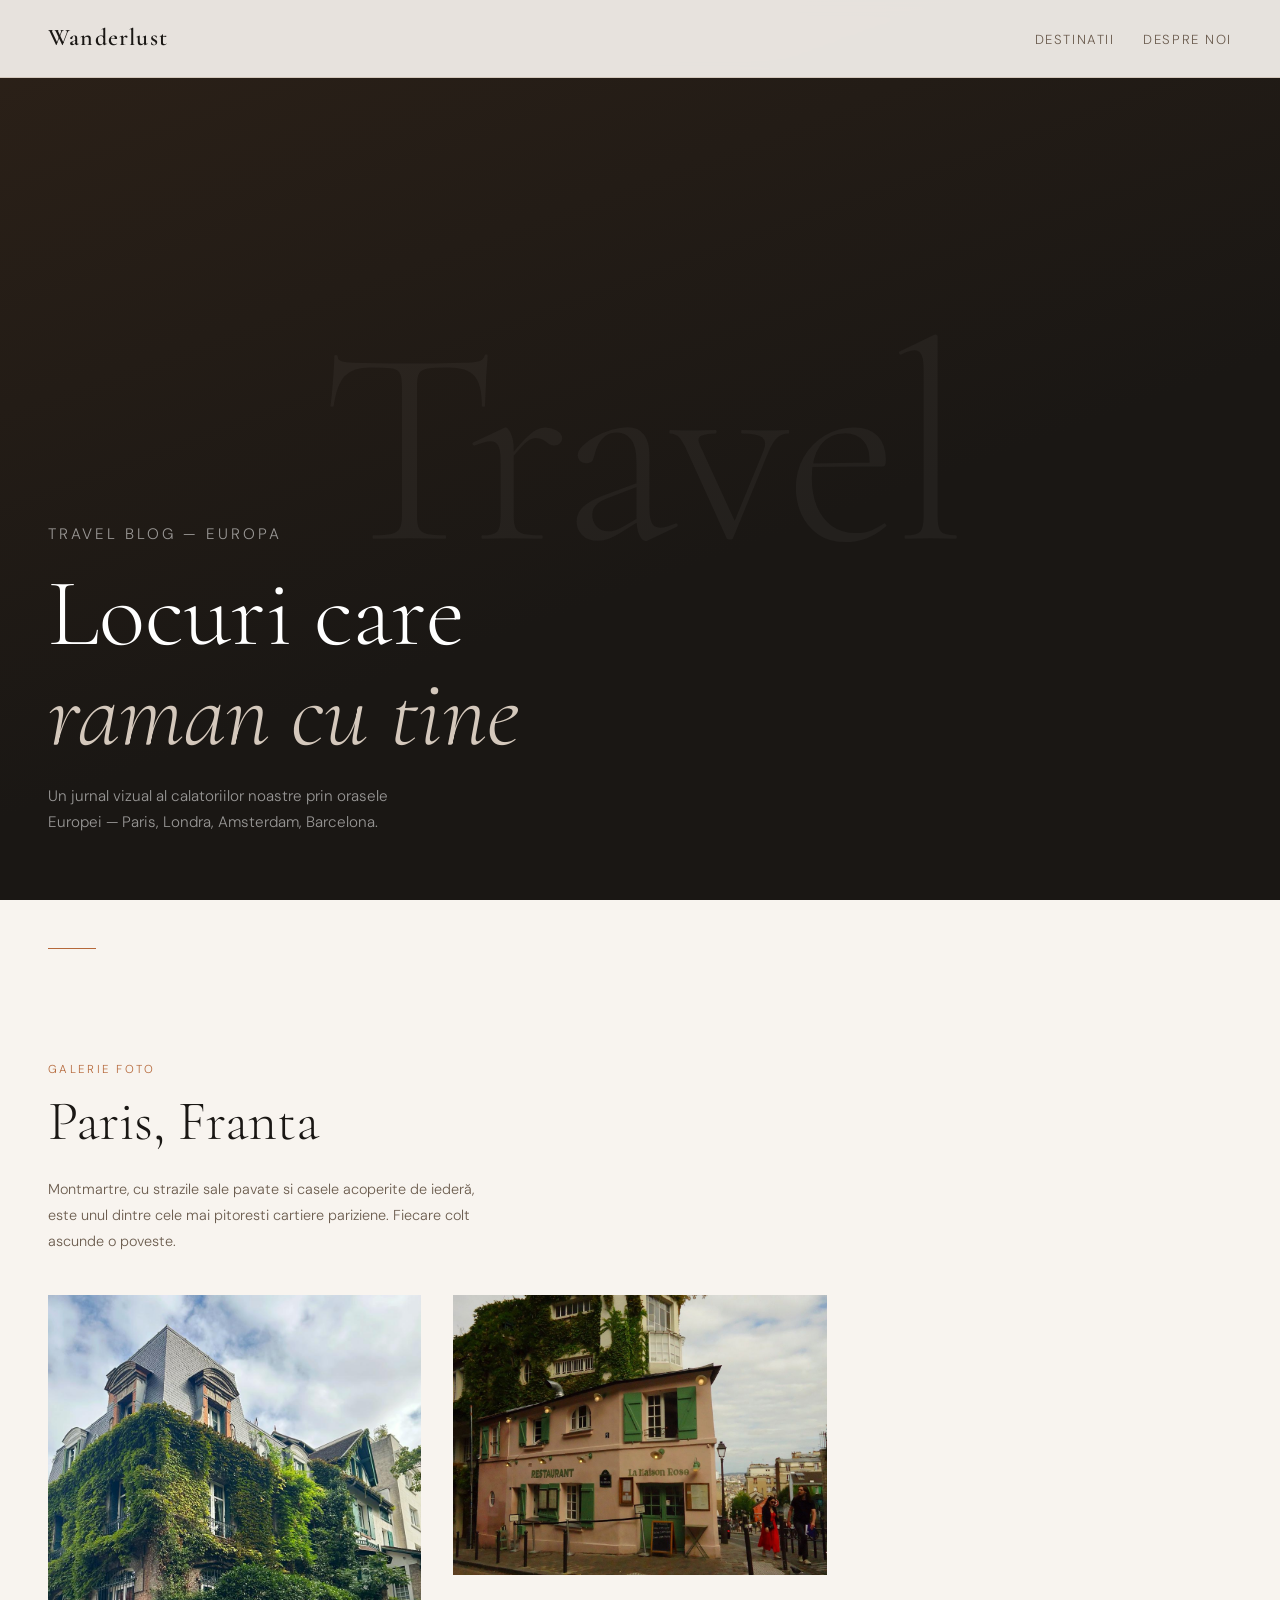
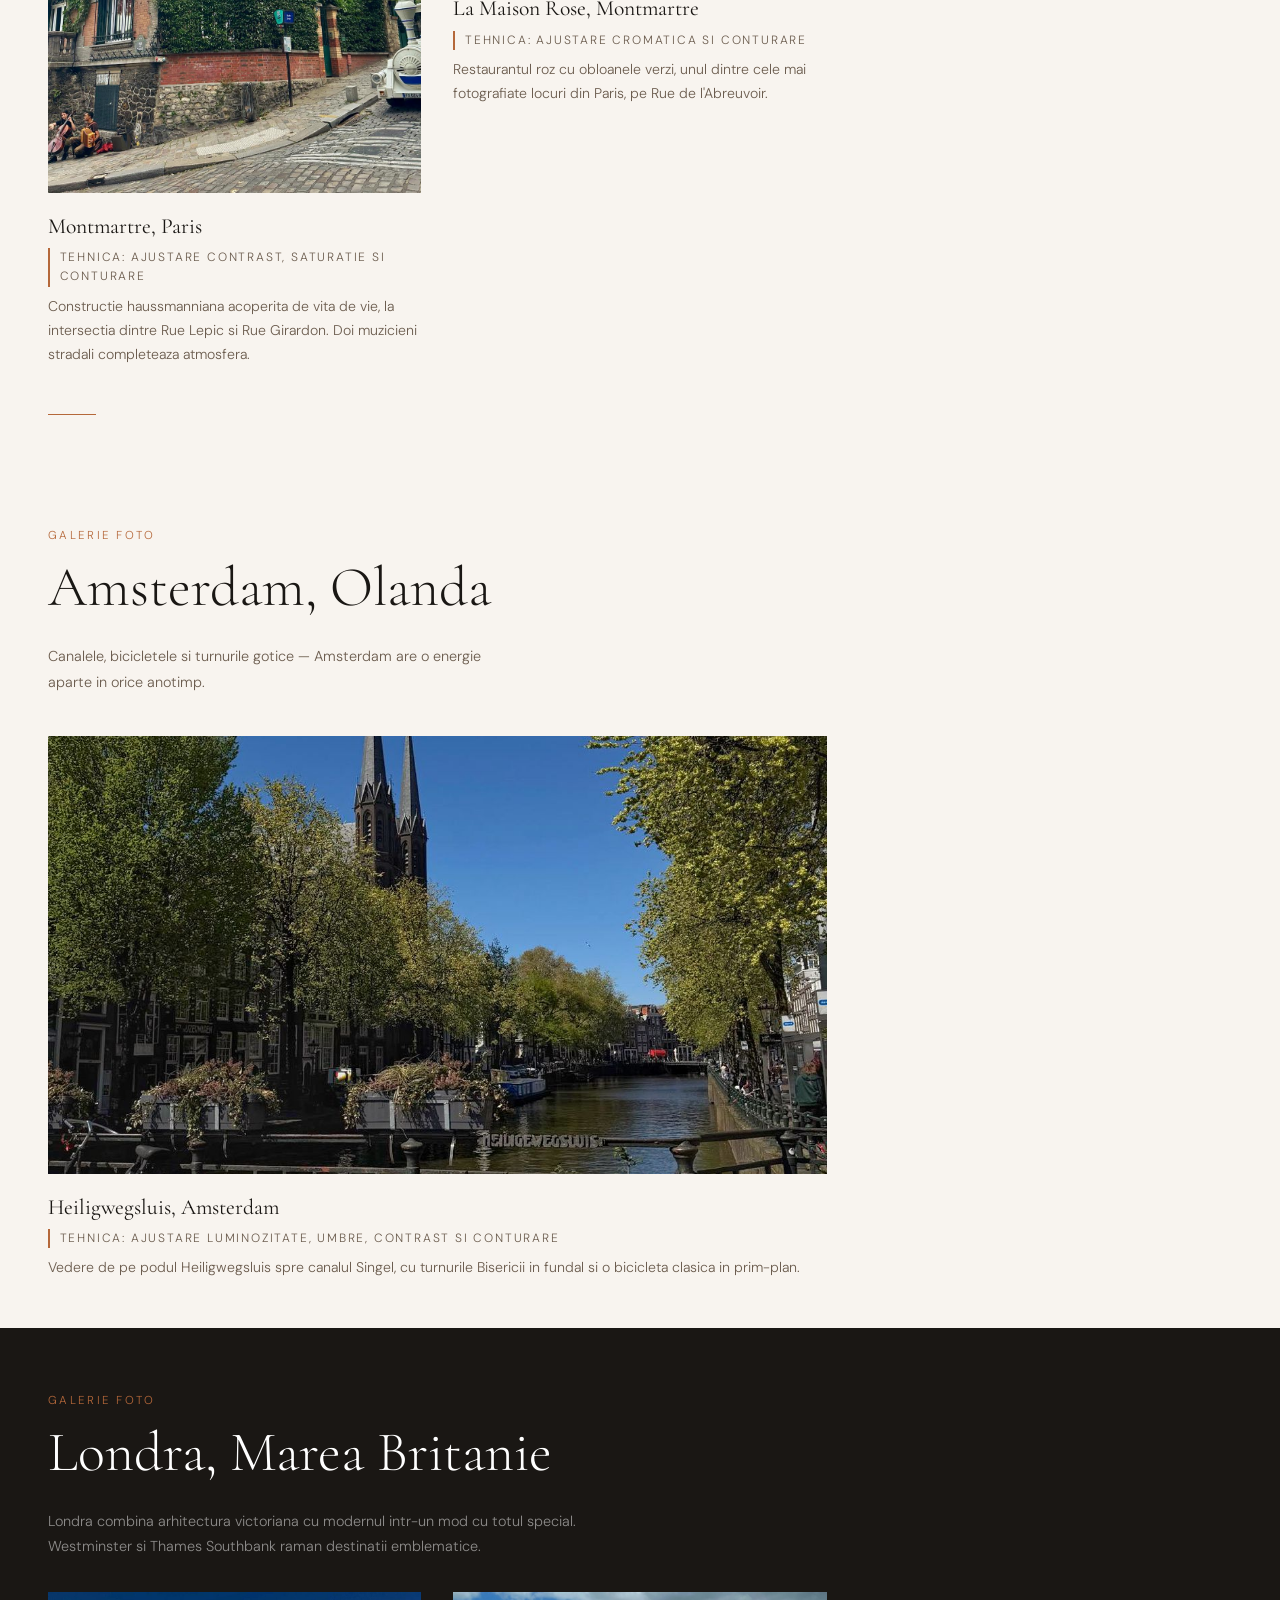
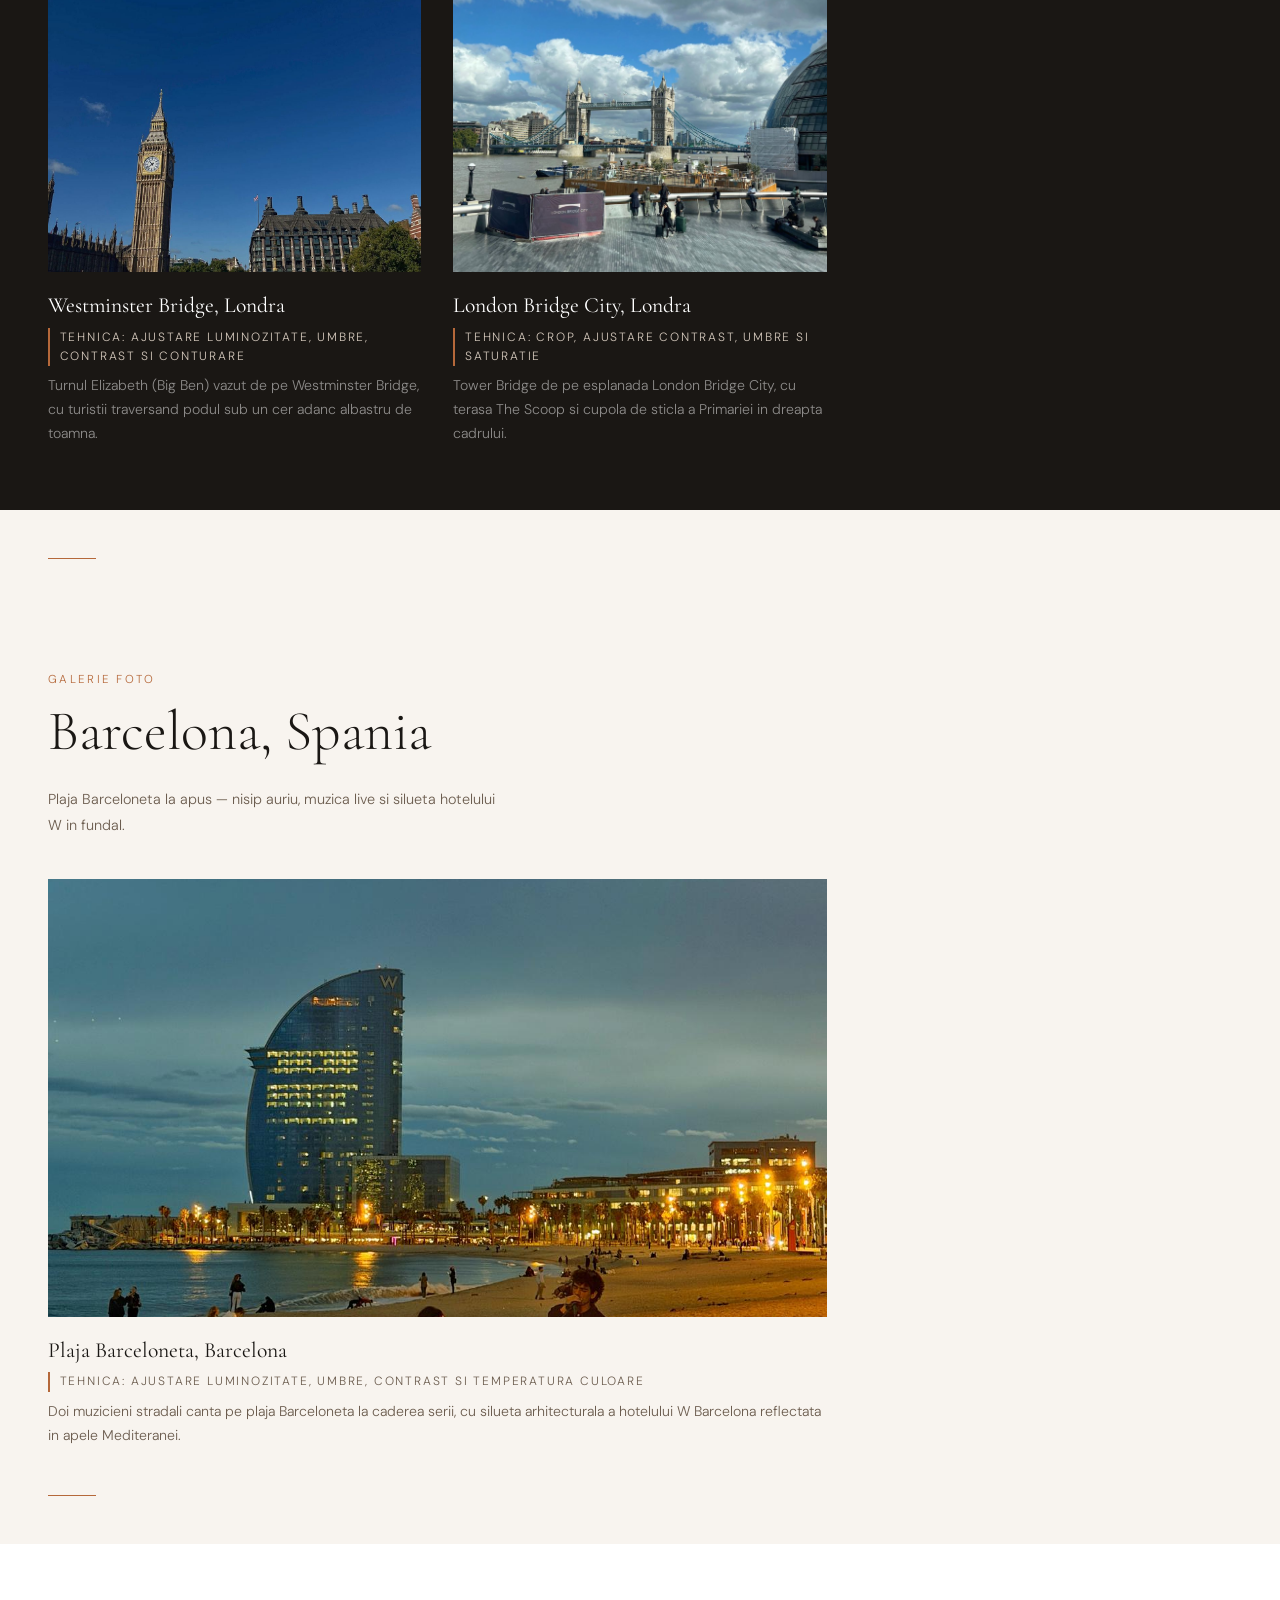
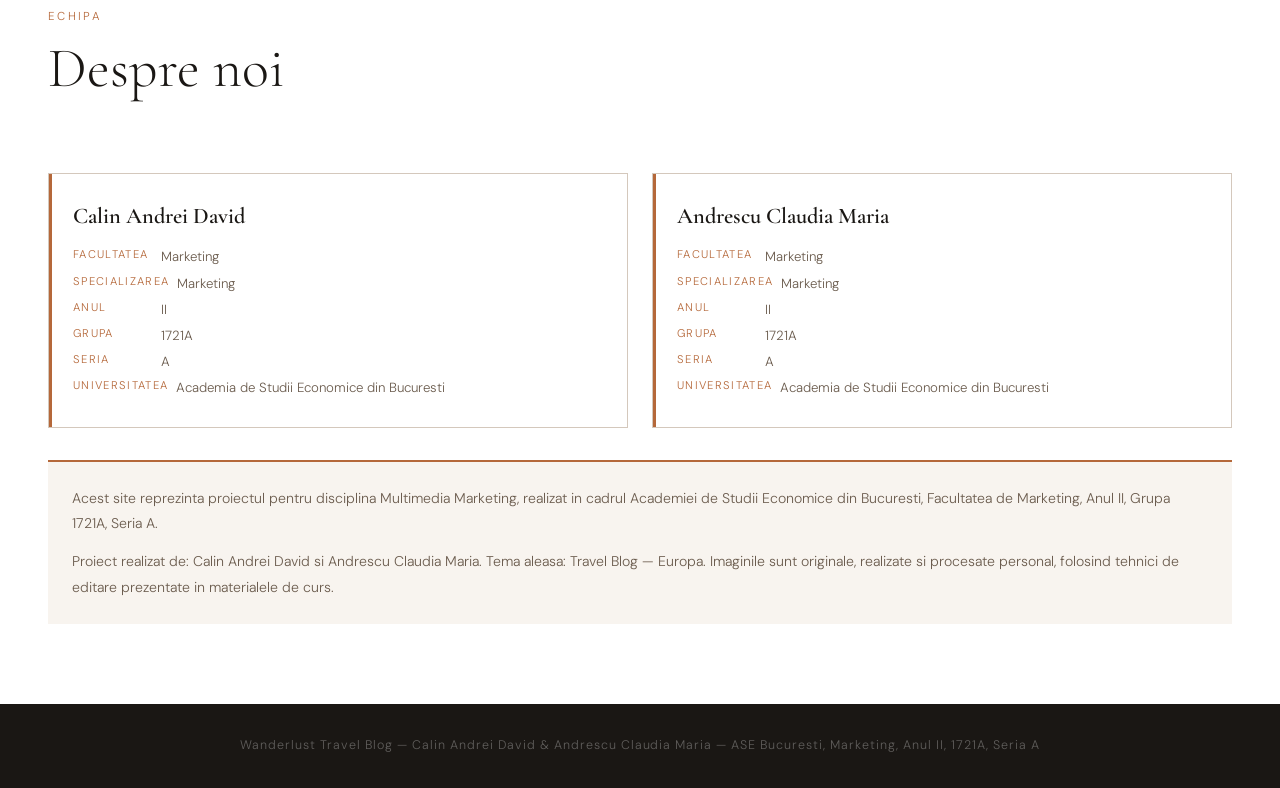
<file: index.html>
<!DOCTYPE html>
<html lang="ro">
<head>
  <meta charset="UTF-8">
  <meta name="viewport" content="width=device-width, initial-scale=1.0">
  <title>Wanderlust — Travel Blog</title>
  <link rel="preconnect" href="https://fonts.googleapis.com">
  <link rel="preconnect" href="https://fonts.gstatic.com" crossorigin>
  <link href="https://fonts.googleapis.com/css2?family=Cormorant+Garamond:ital,wght@0,300;0,400;0,600;1,300;1,400&family=DM+Sans:wght@300;400;500&display=swap" rel="stylesheet">
  <link rel="stylesheet" href="style.css">
</head>
<body>

<nav>
  <a class="nav-logo" href="#top">Wanderlust</a>
  <ul class="nav-links">
    <li><a href="#destinations">Destinatii</a></li>
    <li><a href="#despre-noi">Despre noi</a></li>
  </ul>
</nav>

<section class="hero" id="top">
  <div class="hero-bg-text">Travel</div>
  <div class="hero-content">
    <p class="hero-tag">Travel Blog — Europa</p>
    <h1>Locuri care<br><em>raman cu tine</em></h1>
    <p>Un jurnal vizual al calatoriilor noastre prin orasele Europei — Paris, Londra, Amsterdam, Barcelona.</p>
  </div>
</section>

<div class="divider"></div>

<section id="destinations">
  <div class="section-header">
    <p class="section-tag">Galerie foto</p>
    <h2 class="section-title">Paris, Franta</h2>
  </div>
  <p class="destinations-intro">Montmartre, cu strazile sale pavate si casele acoperite de iederă, este unul dintre cele mai pitoresti cartiere pariziene. Fiecare colt ascunde o poveste.</p>

  <div class="photo-grid">
    <div class="photo-card tall">
      <img src="images/tehnica_contrast_saturatie_conturare.jpeg" alt="Montmartre, Paris - cladire acoperita cu iederă">
      <div class="photo-meta">
        <p class="photo-location">Montmartre, Paris</p>
        <p class="photo-technique">Tehnica: ajustare contrast, saturatie si conturare</p>
        <p class="photo-desc">Constructie haussmanniana acoperita de vita de vie, la intersectia dintre Rue Lepic si Rue Girardon. Doi muzicieni stradali completeaza atmosfera.</p>
      </div>
    </div>
    <div class="photo-card">
      <img src="images/tehnica_cromatica_conturare.jpeg" alt="La Maison Rose, Montmartre">
      <div class="photo-meta">
        <p class="photo-location">La Maison Rose, Montmartre</p>
        <p class="photo-technique">Tehnica: ajustare cromatica si conturare</p>
        <p class="photo-desc">Restaurantul roz cu obloanele verzi, unul dintre cele mai fotografiate locuri din Paris, pe Rue de l'Abreuvoir.</p>
      </div>
    </div>
  </div>
</section>

<div class="divider"></div>

<section>
  <div class="section-header">
    <p class="section-tag">Galerie foto</p>
    <h2 class="section-title">Amsterdam, Olanda</h2>
  </div>
  <p class="destinations-intro">Canalele, bicicletele si turnurile gotice — Amsterdam are o energie aparte in orice anotimp.</p>

  <div class="photo-grid">
    <div class="photo-card wide">
      <img src="images/tehnica_luminozitate_umbre_contrast_conturare_2.jpeg" alt="Canal Amsterdam cu turnuri gotice">
      <div class="photo-meta">
        <p class="photo-location">Heiligwegsluis, Amsterdam</p>
        <p class="photo-technique">Tehnica: ajustare luminozitate, umbre, contrast si conturare</p>
        <p class="photo-desc">Vedere de pe podul Heiligwegsluis spre canalul Singel, cu turnurile Bisericii in fundal si o bicicleta clasica in prim-plan.</p>
      </div>
    </div>
  </div>
</section>

<div class="featured-section">
  <div class="section-header" style="padding: 0 0 1.5rem;">
    <p class="section-tag">Galerie foto</p>
    <h2 class="section-title">Londra, Marea Britanie</h2>
  </div>
  <p class="destinations-intro" style="padding: 0 0 2rem;">Londra combina arhitectura victoriana cu modernul intr-un mod cu totul special. Westminster si Thames Southbank raman destinatii emblematice.</p>

  <div class="photo-grid" style="padding: 0;">
    <div class="photo-card">
      <img src="images/tehnica_luminozitate_umbre_contrast_conturare.jpeg" alt="Big Ben, Westminster Bridge">
      <div class="photo-meta">
        <p class="photo-location">Westminster Bridge, Londra</p>
        <p class="photo-technique">Tehnica: ajustare luminozitate, umbre, contrast si conturare</p>
        <p class="photo-desc">Turnul Elizabeth (Big Ben) vazut de pe Westminster Bridge, cu turistii traversand podul sub un cer adanc albastru de toamna.</p>
      </div>
    </div>
    <div class="photo-card">
      <img src="images/tehnica_crop_contrast_umbre_saturatie.jpeg" alt="Tower Bridge, Londra">
      <div class="photo-meta">
        <p class="photo-location">London Bridge City, Londra</p>
        <p class="photo-technique">Tehnica: crop, ajustare contrast, umbre si saturatie</p>
        <p class="photo-desc">Tower Bridge de pe esplanada London Bridge City, cu terasa The Scoop si cupola de sticla a Primariei in dreapta cadrului.</p>
      </div>
    </div>
  </div>
</div>

<div class="divider"></div>

<section>
  <div class="section-header">
    <p class="section-tag">Galerie foto</p>
    <h2 class="section-title">Barcelona, Spania</h2>
  </div>
  <p class="destinations-intro">Plaja Barceloneta la apus — nisip auriu, muzica live si silueta hotelului W in fundal.</p>

  <div class="photo-grid">
    <div class="photo-card wide">
      <img src="images/tehnica_luminozitate_umbre_contrast_temperatura_culoare.jpeg" alt="Plaja Barceloneta la apus, Barcelona">
      <div class="photo-meta">
        <p class="photo-location">Plaja Barceloneta, Barcelona</p>
        <p class="photo-technique">Tehnica: ajustare luminozitate, umbre, contrast si temperatura culoare</p>
        <p class="photo-desc">Doi muzicieni stradali canta pe plaja Barceloneta la caderea serii, cu silueta arhitecturala a hotelului W Barcelona reflectata in apele Mediteranei.</p>
      </div>
    </div>
  </div>
</section>

<div class="divider"></div>

<section class="about-section" id="despre-noi">
  <div class="section-header" style="padding: 0 0 0.5rem;">
    <p class="section-tag">Echipa</p>
    <h2 class="section-title">Despre noi</h2>
  </div>

  <div class="about-cards-grid" style="margin-top: 2rem;">
    <div class="about-card">
      <p class="about-name">Calin Andrei David</p>
      <div class="about-detail"><span>Facultatea</span><span>Marketing</span></div>
      <div class="about-detail"><span>Specializarea</span><span>Marketing</span></div>
      <div class="about-detail"><span>Anul</span><span>II</span></div>
      <div class="about-detail"><span>Grupa</span><span>1721A</span></div>
      <div class="about-detail"><span>Seria</span><span>A</span></div>
      <div class="about-detail"><span>Universitatea</span><span>Academia de Studii Economice din Bucuresti</span></div>
    </div>
    <div class="about-card">
      <p class="about-name">Andrescu Claudia Maria</p>
      <div class="about-detail"><span>Facultatea</span><span>Marketing</span></div>
      <div class="about-detail"><span>Specializarea</span><span>Marketing</span></div>
      <div class="about-detail"><span>Anul</span><span>II</span></div>
      <div class="about-detail"><span>Grupa</span><span>1721A</span></div>
      <div class="about-detail"><span>Seria</span><span>A</span></div>
      <div class="about-detail"><span>Universitatea</span><span>Academia de Studii Economice din Bucuresti</span></div>
    </div>
  </div>

  <div class="project-desc">
    <p>Acest site reprezinta proiectul pentru disciplina Multimedia Marketing, realizat in cadrul Academiei de Studii Economice din Bucuresti, Facultatea de Marketing, Anul II, Grupa 1721A, Seria A.</p>
    <p>Proiect realizat de: Calin Andrei David si Andrescu Claudia Maria. Tema aleasa: Travel Blog — Europa. Imaginile sunt originale, realizate si procesate personal, folosind tehnici de editare prezentate in materialele de curs.</p>
  </div>
</section>

<footer>
  <p>Wanderlust Travel Blog — Calin Andrei David & Andrescu Claudia Maria — ASE Bucuresti, Marketing, Anul II, 1721A, Seria A</p>
</footer>

<script src="script.js"></script>
</body>
</html>
</file>
<file: style.css>
*, *::before, *::after {
  box-sizing: border-box;
  margin: 0;
  padding: 0;
}

:root {
  --cream: #f8f4ef;
  --dark: #1a1714;
  --accent: #b5683a;
  --mid: #6b5c4e;
  --light-mid: #d4c8bc;
  --white: #ffffff;
}

html {
  scroll-behavior: smooth;
}

body {
  background-color: var(--cream);
  color: var(--dark);
  font-family: 'DM Sans', sans-serif;
  font-weight: 300;
  line-height: 1.6;
}

nav {
  position: fixed;
  top: 0;
  left: 0;
  right: 0;
  z-index: 100;
  display: flex;
  justify-content: space-between;
  align-items: center;
  padding: 1.2rem 1.5rem;
  background: rgba(248, 244, 239, 0.92);
  backdrop-filter: blur(8px);
  border-bottom: 1px solid var(--light-mid);
}

.nav-logo {
  font-family: 'Cormorant Garamond', serif;
  font-size: 1.5rem;
  font-weight: 600;
  letter-spacing: 0.05em;
  color: var(--dark);
  text-decoration: none;
}

.nav-links {
  display: flex;
  gap: 1.8rem;
  list-style: none;
}

.nav-links a {
  text-decoration: none;
  color: var(--mid);
  font-size: 0.82rem;
  letter-spacing: 0.12em;
  text-transform: uppercase;
  transition: color 0.2s;
}

.nav-links a:hover {
  color: var(--accent);
}

.hero {
  min-height: 100svh;
  display: flex;
  flex-direction: column;
  justify-content: flex-end;
  padding: 2rem 1.5rem 3rem;
  background: linear-gradient(160deg, #2c2118 0%, #1a1714 60%);
  position: relative;
  overflow: hidden;
}

.hero-bg-text {
  position: absolute;
  top: 50%;
  left: 50%;
  transform: translate(-50%, -50%);
  font-family: 'Cormorant Garamond', serif;
  font-size: clamp(5rem, 22vw, 18rem);
  font-weight: 300;
  color: rgba(255,255,255,0.04);
  white-space: nowrap;
  pointer-events: none;
  letter-spacing: -0.02em;
}

.hero-content {
  position: relative;
  z-index: 2;
}

.hero-tag {
  font-size: 0.75rem;
  letter-spacing: 0.2em;
  text-transform: uppercase;
  color: var(--accent);
  margin-bottom: 1rem;
}

.hero h1 {
  font-family: 'Cormorant Garamond', serif;
  font-size: clamp(2.8rem, 10vw, 6rem);
  font-weight: 300;
  color: var(--white);
  line-height: 1.05;
  margin-bottom: 1.2rem;
}

.hero h1 em {
  font-style: italic;
  color: var(--light-mid);
}

.hero p {
  color: rgba(255,255,255,0.55);
  font-size: 0.95rem;
  max-width: 38ch;
  line-height: 1.7;
}

.divider {
  width: 3rem;
  height: 1px;
  background: var(--accent);
  margin: 2rem 1.5rem;
}

.section-header {
  padding: 3rem 1.5rem 1.5rem;
}

.section-tag {
  font-size: 0.72rem;
  letter-spacing: 0.2em;
  text-transform: uppercase;
  color: var(--accent);
  margin-bottom: 0.6rem;
}

.section-title {
  font-family: 'Cormorant Garamond', serif;
  font-size: clamp(2rem, 7vw, 3.5rem);
  font-weight: 300;
  line-height: 1.15;
  color: var(--dark);
}

.destinations-intro {
  padding: 0 1.5rem 2rem;
  color: var(--mid);
  font-size: 0.9rem;
  max-width: 55ch;
  line-height: 1.8;
}

.photo-grid {
  padding: 0 1.5rem;
  display: grid;
  grid-template-columns: 1fr;
  gap: 2.5rem;
}

.photo-card {
  position: relative;
}

.photo-card img {
  width: 100%;
  aspect-ratio: 4/3;
  object-fit: cover;
  display: block;
}

.photo-card.tall img {
  aspect-ratio: 3/4;
}

.photo-meta {
  padding: 1rem 0 0;
}

.photo-location {
  font-family: 'Cormorant Garamond', serif;
  font-size: 1.35rem;
  font-weight: 400;
  color: var(--dark);
  margin-bottom: 0.3rem;
}

.photo-technique {
  font-size: 0.75rem;
  letter-spacing: 0.15em;
  text-transform: uppercase;
  color: var(--mid);
  border-left: 2px solid var(--accent);
  padding-left: 0.6rem;
}

.photo-desc {
  margin-top: 0.5rem;
  font-size: 0.88rem;
  color: var(--mid);
  line-height: 1.7;
}

.featured-section {
  margin: 3rem 0;
  background: var(--dark);
  padding: 3rem 1.5rem;
}

.featured-section .section-title {
  color: var(--white);
}

.featured-section .section-tag {
  color: var(--accent);
}

.featured-section .destinations-intro {
  padding: 0 0 2rem;
  color: rgba(255,255,255,0.5);
}

.featured-section .photo-location {
  color: var(--white);
}

.featured-section .photo-technique {
  color: var(--light-mid);
}

.featured-section .photo-desc {
  color: rgba(255,255,255,0.5);
}

.about-section {
  padding: 3rem 1.5rem 4rem;
  background: var(--white);
}

.about-section .section-title {
  margin-bottom: 2rem;
}

.about-card {
  border: 1px solid var(--light-mid);
  padding: 1.5rem;
  margin-bottom: 1.2rem;
  position: relative;
}

.about-card::before {
  content: '';
  position: absolute;
  top: 0;
  left: 0;
  width: 3px;
  height: 100%;
  background: var(--accent);
}

.about-name {
  font-family: 'Cormorant Garamond', serif;
  font-size: 1.4rem;
  font-weight: 600;
  color: var(--dark);
  margin-bottom: 0.8rem;
}

.about-detail {
  font-size: 0.83rem;
  color: var(--mid);
  margin-bottom: 0.3rem;
  display: flex;
  gap: 0.5rem;
}

.about-detail span:first-child {
  font-size: 0.7rem;
  letter-spacing: 0.12em;
  text-transform: uppercase;
  color: var(--accent);
  min-width: 5rem;
}

.project-desc {
  margin-top: 2rem;
  padding: 1.5rem;
  background: var(--cream);
  border-top: 2px solid var(--accent);
}

.project-desc p {
  font-size: 0.88rem;
  color: var(--mid);
  line-height: 1.8;
}

.project-desc p + p {
  margin-top: 0.8rem;
}

footer {
  background: var(--dark);
  padding: 2rem 1.5rem;
  text-align: center;
}

footer p {
  color: rgba(255,255,255,0.3);
  font-size: 0.78rem;
  letter-spacing: 0.08em;
}

@media (min-width: 640px) {
  .photo-grid {
    grid-template-columns: 1fr 1fr;
  }

  .photo-card.wide {
    grid-column: span 2;
  }

  .photo-card.wide img {
    aspect-ratio: 16/9;
  }
}

@media (min-width: 900px) {
  nav {
    padding: 1.2rem 3rem;
  }

  .hero {
    padding: 2rem 3rem 4rem;
  }

  .divider {
    margin: 3rem 3rem;
  }

  .section-header {
    padding: 4rem 3rem 1.5rem;
  }

  .destinations-intro {
    padding: 0 3rem 2.5rem;
  }

  .photo-grid {
    padding: 0 3rem;
    grid-template-columns: 1fr 1fr 1fr;
    gap: 2rem;
  }

  .photo-card.wide {
    grid-column: span 2;
  }

  .featured-section {
    padding: 4rem 3rem;
  }

  .featured-section .photo-grid {
    padding: 0;
  }

  .about-section {
    padding: 4rem 3rem 5rem;
  }

  .about-cards-grid {
    display: grid;
    grid-template-columns: 1fr 1fr;
    gap: 1.5rem;
  }

  .about-cards-grid .about-card {
    margin-bottom: 0;
  }
}
</file>
